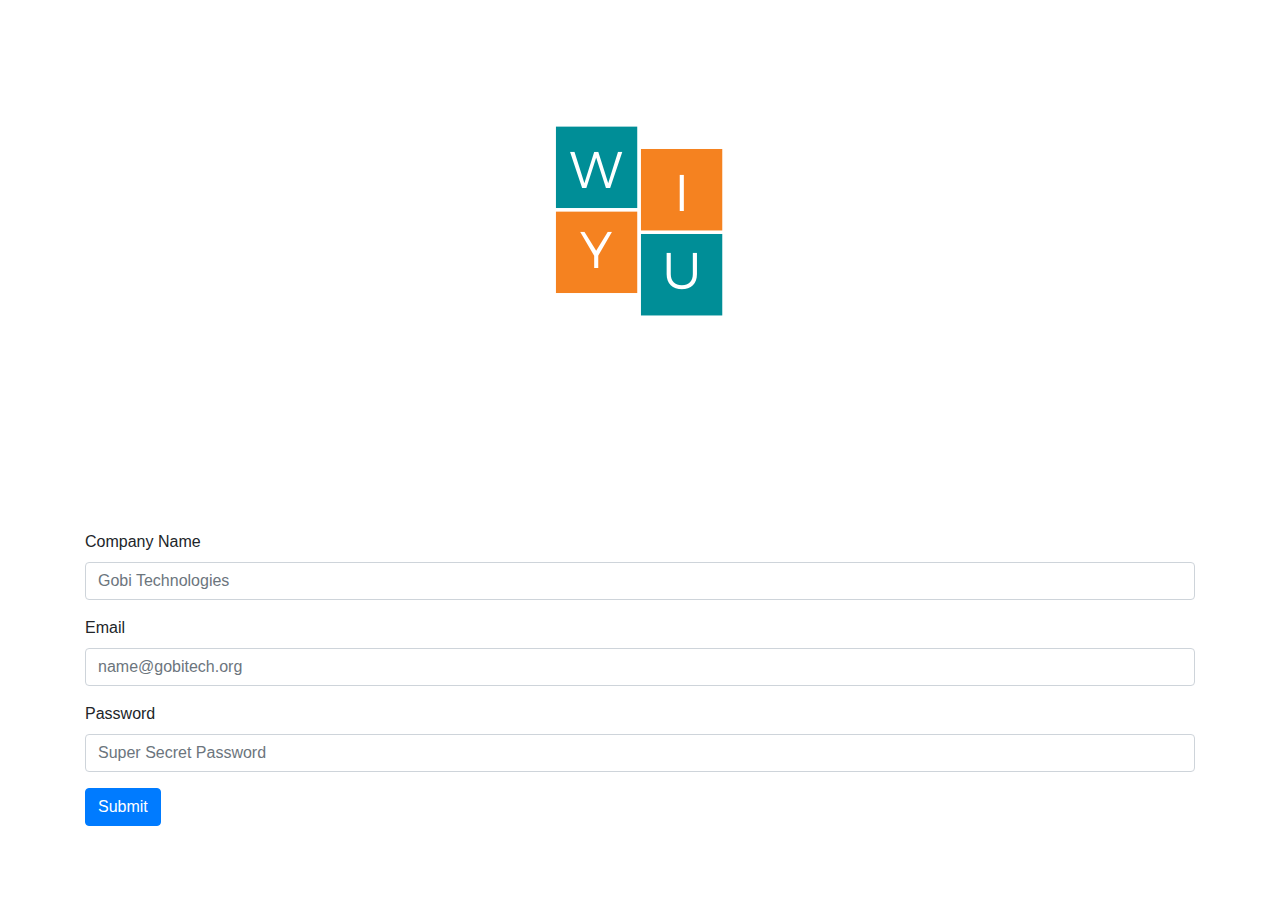
<file: WIYU-Website/html/create-employer-account.html>
<!DOCTYPE html>
<html lang="en">
<head>
    <link rel="icon" href="../media/logo.png">

    <!-- Latest compiled and minified CSS -->
    <link rel="stylesheet" href="../css/bootstrap.css">

    <!-- my CSS stylesheet -->
    <link rel="stylesheet" href="../css/style.css">
    <!-- jQuery library -->
    <script src="https://ajax.googleapis.com/ajax/libs/jquery/3.4.1/jquery.min.js"></script>

    <!-- Latest compiled JavaScript -->
    <script src="../js/bootstrap.js"></script>
    <meta charset="UTF-8">
    <title>Create Account</title>
</head>
<body>
<img src="../media/logo.png" class="center">


<div class="container">

    <form>
        <div class="form-group">
            <label for="employerName">Company Name</label>
            <input type="text" class="form-control" id="employerName" placeholder="Gobi Technologies">
        </div>
        <div class="form-group">
            <label for="employerEmail">Email</label>
            <input type="email" class="form-control" id="employerEmail" placeholder="name@gobitech.org">
        </div>
        <div class="form-group">
            <label for="employerPassword">Password</label>
            <input type="password" class="form-control" id="employerPassword" placeholder="Super Secret Password">
        </div>
        <button type=submit class="btn btn-primary mb-2" id="post-a-job-submit-button" onclick="throwSuccessAlert()">Submit</button>
    </form>
</div>
<script>
    function throwSuccessAlert() {
        alert("Form Successfully Submitted!")
    }
</script>

</body>
</html>
</file>
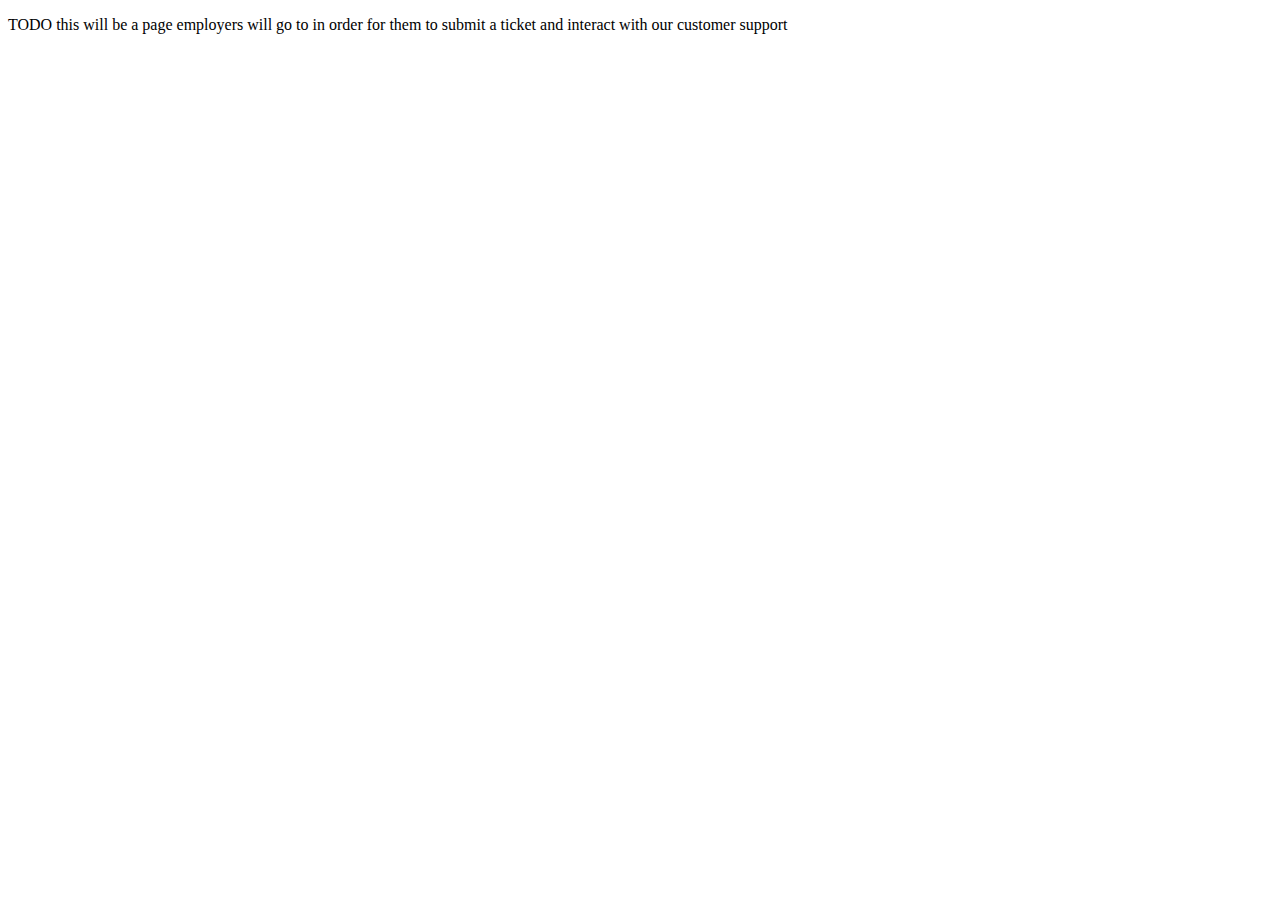
<file: WIYU-Website/html/employer-support.html>
<!DOCTYPE html>
<html lang="en">
<head>
    <meta charset="UTF-8">
    <title>Employer Support</title>
</head>
<body>
<p>TODO this will be a page employers will go to in order for them to submit a ticket and interact with our customer support</p>
</body>
</html>
</file>
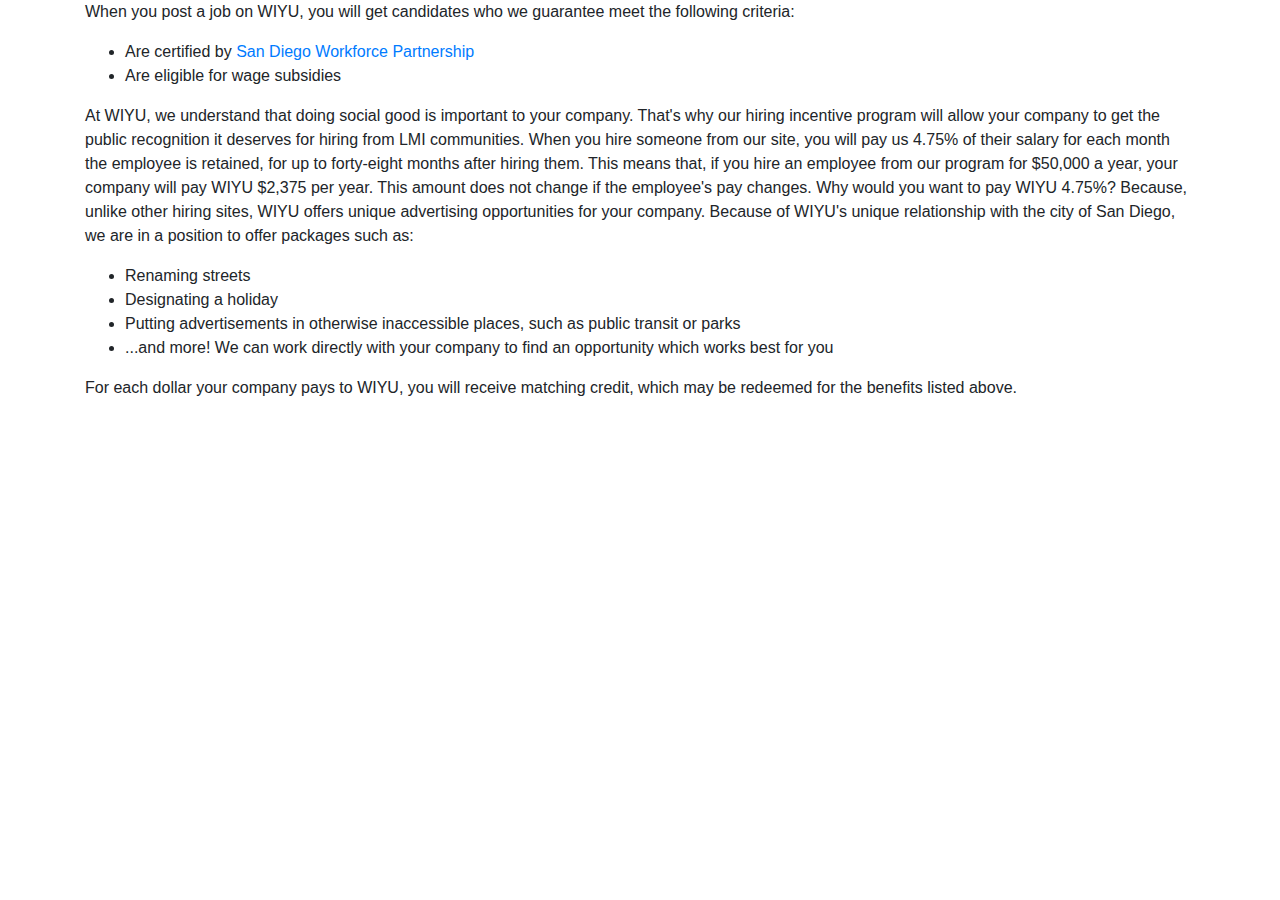
<file: WIYU-Website/html/how-it-works.html>
<!DOCTYPE html>
<html lang="en">
<head>
    <!-- Latest compiled and minified CSS -->
    <link rel="stylesheet" href="../css/bootstrap.css">

    <!-- my CSS stylesheet -->
    <link rel="stylesheet" href="../css/style.css">
    <!-- jQuery library -->
    <script src="https://ajax.googleapis.com/ajax/libs/jquery/3.4.1/jquery.min.js"></script>

    <!-- Latest compiled JavaScript -->
    <script src="../js/bootstrap.js"></script>
    <meta charset="UTF-8">
    <title>How It Works</title>
</head>
<body>
<div class="container">
    <p>
        When you post a job on WIYU, you will get candidates who we guarantee meet the following criteria:
    </p>

    <ul>
        <li>Are certified by <a href="https://workforce.org/">San Diego Workforce Partnership</a></li>
        <li>Are eligible for wage subsidies </li>
    </ul>

    <p>
        At WIYU, we understand that doing social good is important to your company. That's why our hiring incentive program will allow your company to get the public recognition it deserves for hiring from LMI communities.

        When you hire someone from our site, you will pay us 4.75% of their salary for each month the employee is retained, for up to forty-eight months after hiring them. This means that, if you hire an employee from our program for $50,000 a year, your company will pay WIYU $2,375 per year. This amount does not change if the employee's pay changes.

        Why would you want to pay WIYU 4.75%? Because, unlike other hiring sites, WIYU offers unique advertising opportunities for your company. Because of WIYU's unique relationship with the city of San Diego, we are in a position to offer packages such as:
    </p>
    <ul>
        <li>Renaming streets</li>
        <li>Designating a holiday</li>
        <li>Putting advertisements in otherwise inaccessible places, such as public transit or parks</li>
        <li>...and more! We can work directly with your company to find an opportunity which works best for you</li>
    </ul>

    <p>
        For each dollar your company pays to WIYU, you will receive matching credit, which may be redeemed for the benefits listed above.
    </p>
</div>


</body>
</html>
</file>
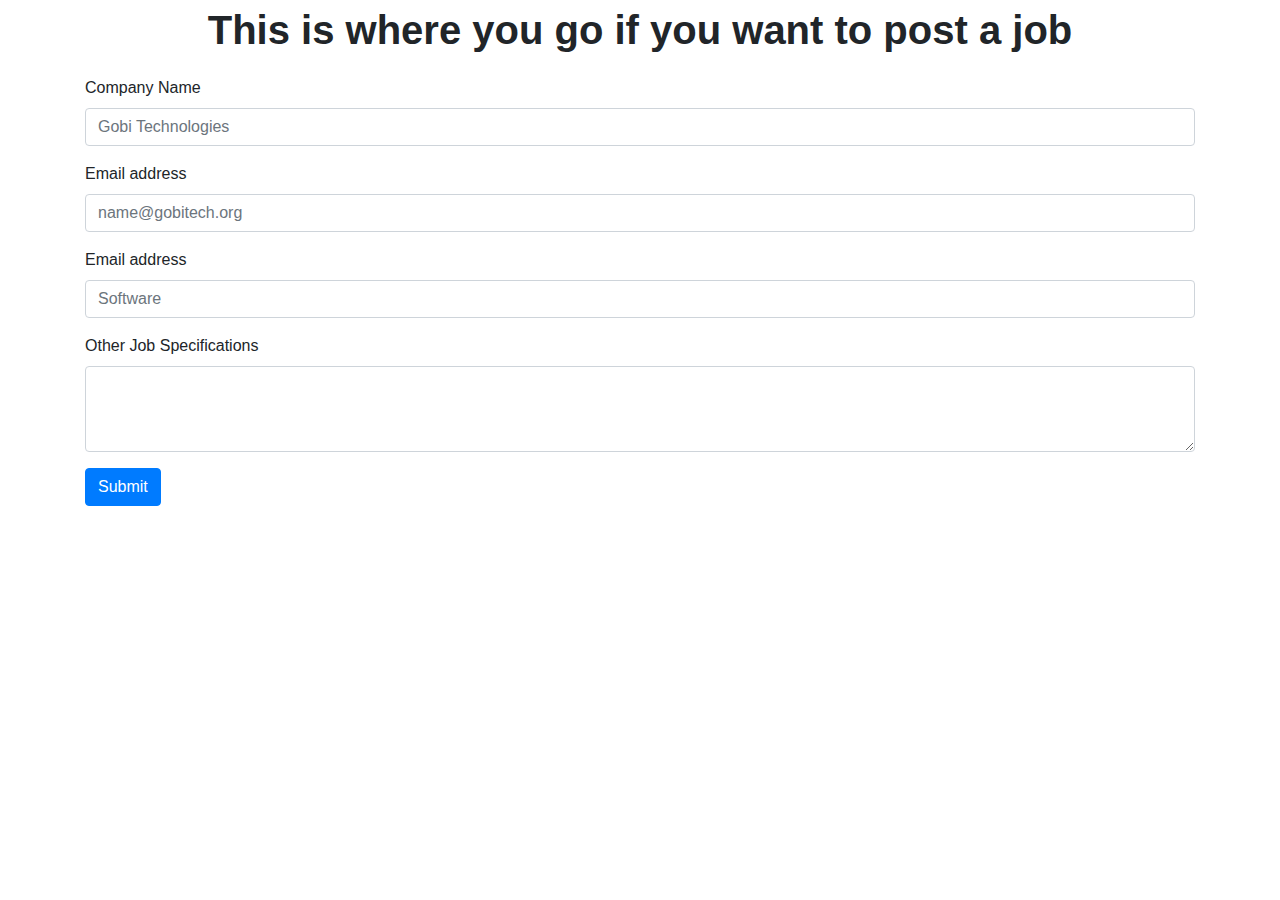
<file: WIYU-Website/html/post-a-job.html>
<!DOCTYPE html>
<html lang="en">
<head>
    <!-- Latest compiled and minified CSS -->
    <link rel="stylesheet" href="../css/bootstrap.css">

    <!-- my CSS stylesheet -->
    <link rel="stylesheet" href="../css/style.css">
    <!-- jQuery library -->
    <script src="https://ajax.googleapis.com/ajax/libs/jquery/3.4.1/jquery.min.js"></script>

    <!-- Latest compiled JavaScript -->
    <script src="../js/bootstrap.js"></script>
    <meta charset="UTF-8">
    <title>Post A Job</title>
</head>
<body>
<p id="post-a-job-intro"><b>This is where you go if you want to post a job</b></p>
   <div class="container">
       <form id="post-a-job-form">
           <div class="form-group">
               <label>Company Name</label>
               <input type="text" class="form-control" id="company" placeholder="Gobi Technologies">
           </div>
           <div class="form-group">
               <label>Email address</label>
               <input id="email" type="email" class="form-control" placeholder="name@gobitech.org">
           </div>
           <div class="form-group">
               <label>Email address</label>
               <input id="industry" type="text" class="form-control" placeholder="Software">
           </div>

           <div class="form-group">
               <label>Other Job Specifications</label>
               <textarea id="description" class="form-control" rows="3"></textarea>
           </div>

           <button type=submit class="btn btn-primary mb-2" id="post-a-job-submit-button" onclick="throwSuccessAlert()">Submit</button>
       </form>
   </div>

<script>
    function throwSuccessAlert() {
        alert("Form Successfully Submitted!")
    }

    //saving submit data

    let dataSets = [];

    const addData=(ev)=>{
        ev.preventDefault();
        let data={
            timestamp: Date.now(),
            company: document.getElementById('company').value,
            email: document.getElementById('email').value,
            industry: document.getElementById('industry').value,
            description: document.getElementById('description').value
        }
        dataSets.push(data);
        document.querySelector("form").reset(); //clear the form for the next entry TODO form not clearing

        console.warn('added new data...\n', {data});

    }


    document.addEventListener('DOMContentLoaded', ()=>{
        document.getElementById('post-a-job-submit-button').addEventListener('click', addData);
    })
</script>
</body>
</html>
</file>
<file: WIYU-Website/css/style.css>
.intro-text{
    color: whitesmoke;
    margin-top: 12rem;
    background: darkcyan;
    font-size: 60px;
    margin-left: -7rem ;
}

.navbar-home{
    padding-left: 4rem;
}

#post-a-job-intro{
    font-size: 40px;
text-align: center;
}

/*TODO image not centering*/
.center {
    margin: 10px auto 20px;
    display: block;
}
</file>
